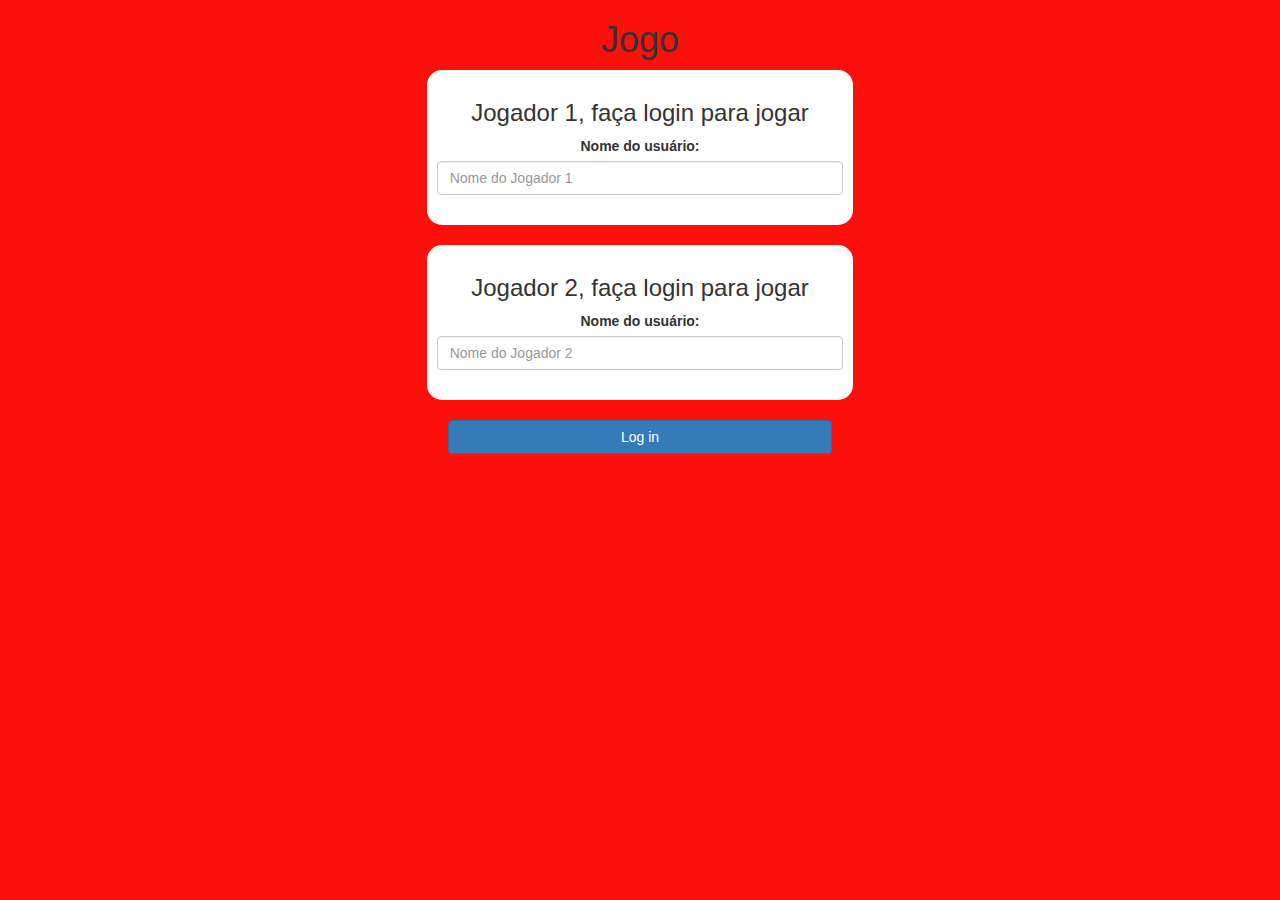
<file: index.html>
<!DOCTYPE html>
<html lang="en">
<head>
    <meta name="viewport" content="width=device-width, initial-scale=1">
    <link rel="stylesheet" href="https://maxcdn.bootstrapcdn.com/bootstrap/3.4.0/css/bootstrap.min.css">
    <script src="https://ajax.googleapis.com/ajax/libs/jquery/3.4.1/jquery.min.js"></script>
    <script src="https://maxcdn.bootstrapcdn.com/bootstrap/3.4.0/js/bootstrap.min.js"></script>
    
    <link rel="stylesheet" type="text/css" href="game.css">
    
    <script src="game_login.js"></script>
    <title>Quiz de matemática</title>
</head>
<body>
    <center>
        <h1>Jogo</h1>
    
        <div class="col-lg-4 col-sm-8 col-xs-11 login_div1">
            <h3 >Jogador 1, faça login para jogar</h3>
            <label >Nome do usuário:</label>
             <input type="text" id="player1NameInput" class="form-control" placeholder="Nome do Jogador 1">
             <br>
        </div>
    <br>
        <div class="col-lg-4 col-sm-8 col-xs-11 login_div2">
            <h3 >Jogador 2, faça login para jogar</h3>
              <label >Nome do usuário:</label>
             <input type="text" id="player2NameInput" class="form-control" placeholder="Nome do Jogador 2">
            <br>
        </div>
        <br>
            <button style="width:30%" class="btn btn-primary" onclick="addUser()">Log in</button>
    </center>
</body>
</html>
</file>
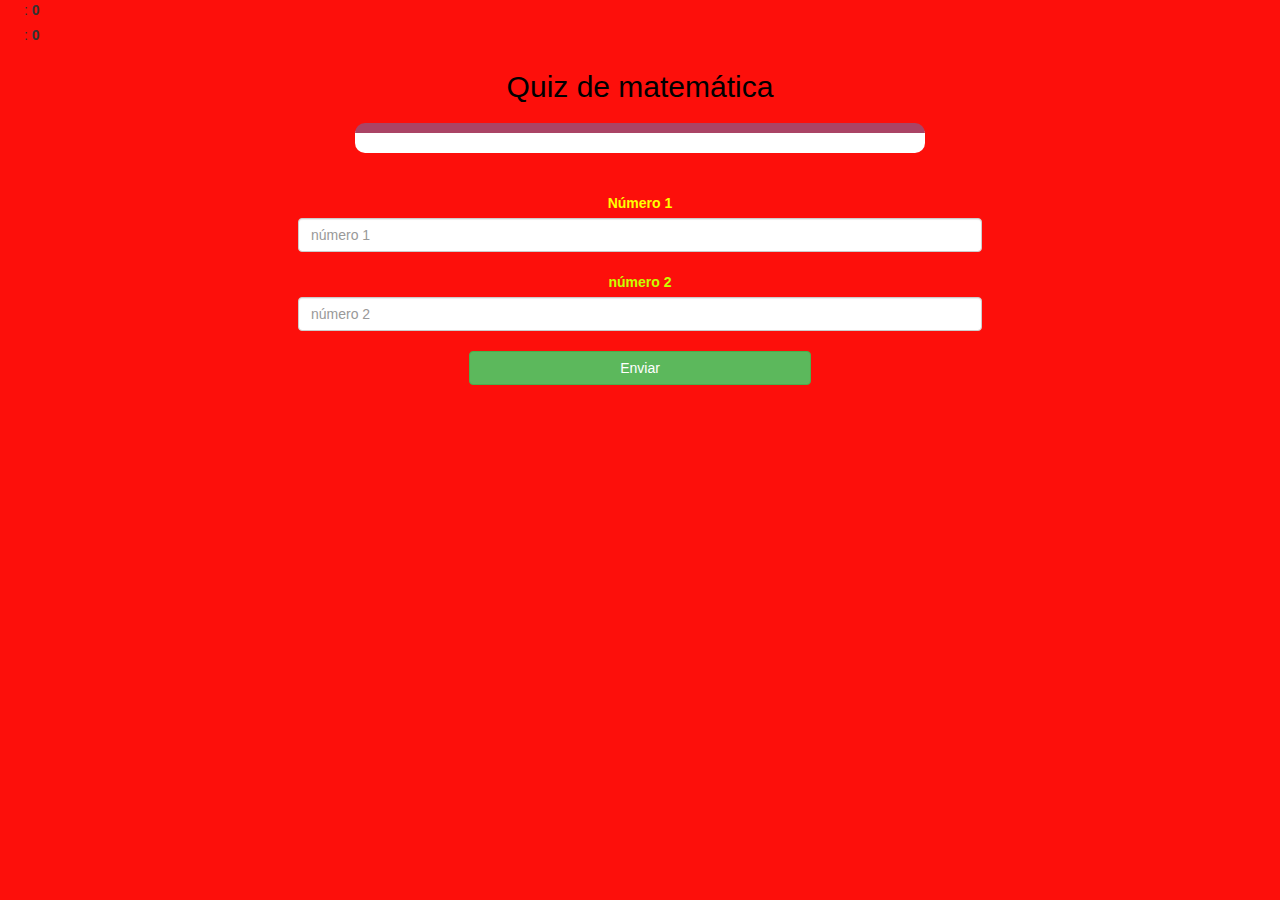
<file: game_page.html>
<!DOCTYPE html>
<html>
<head>
	<title>Quiz de matemática</title>

<meta name="viewport" content="width=device-width, initial-scale=1">
<link rel="stylesheet" href="https://maxcdn.bootstrapcdn.com/bootstrap/3.4.0/css/bootstrap.min.css">
<script src="https://ajax.googleapis.com/ajax/libs/jquery/3.4.1/jquery.min.js"></script>
<script src="https://maxcdn.bootstrapcdn.com/bootstrap/3.4.0/js/bootstrap.min.js"></script>

<link rel="stylesheet" type="text/css" href="game.css">

</head>
<body>
	<label id="player1Name"></label> : <label id="player1Score"></label>
	<br>
	<label id="player2Name"></label> : <label id="player2Score"></label>

<div class="container">
	<center>
		<h2 style="color: rgb(0, 0, 0);">Quiz de matemática</h2>
		<h3 id="playerQuestion"></h3>
		<h3 id="playerAnswer"></h3>
		<div id="output" class="col-lg-6"></div>
		<br>
		<br>

		<label><b style="color: rgb(255, 255, 0)">Número 1</b></label>
        <input type="text" id="word" placeholder="número 1" class="form-control">
		<br>
		<label><b style="color: rgb(200, 255, 0)">número 2</b></label>
		<input type="text" id="word" placeholder="número 2" class="form-control">
		<br>
		<button id="enviar" onclick="send()" class="btn btn-success" style="width: 30%;">Enviar</button>
		
		<br>

	</center>
</div>

<script src="game_page.js"></script>
</body>
</html>
</file>
<file: game.css>
body
{
	background: #fd0f0b;
}

	.login_div1 , .login_div2
	{
		background: white;
		padding: 10px;
		float: none;
		border-radius: 15px;
	}


#player1Name , #player2Name
{
	display: inline-block;
	margin-left: 20px;
}
#word
{
	width: 60%;
}
#word_display
{
	letter-spacing: 5px;
}
#output
{
background: white;
border-radius: 10px;
border-top: 10px solid #AA4465;
padding: 10px;
float: none;
text-align: left;
}
</file>
